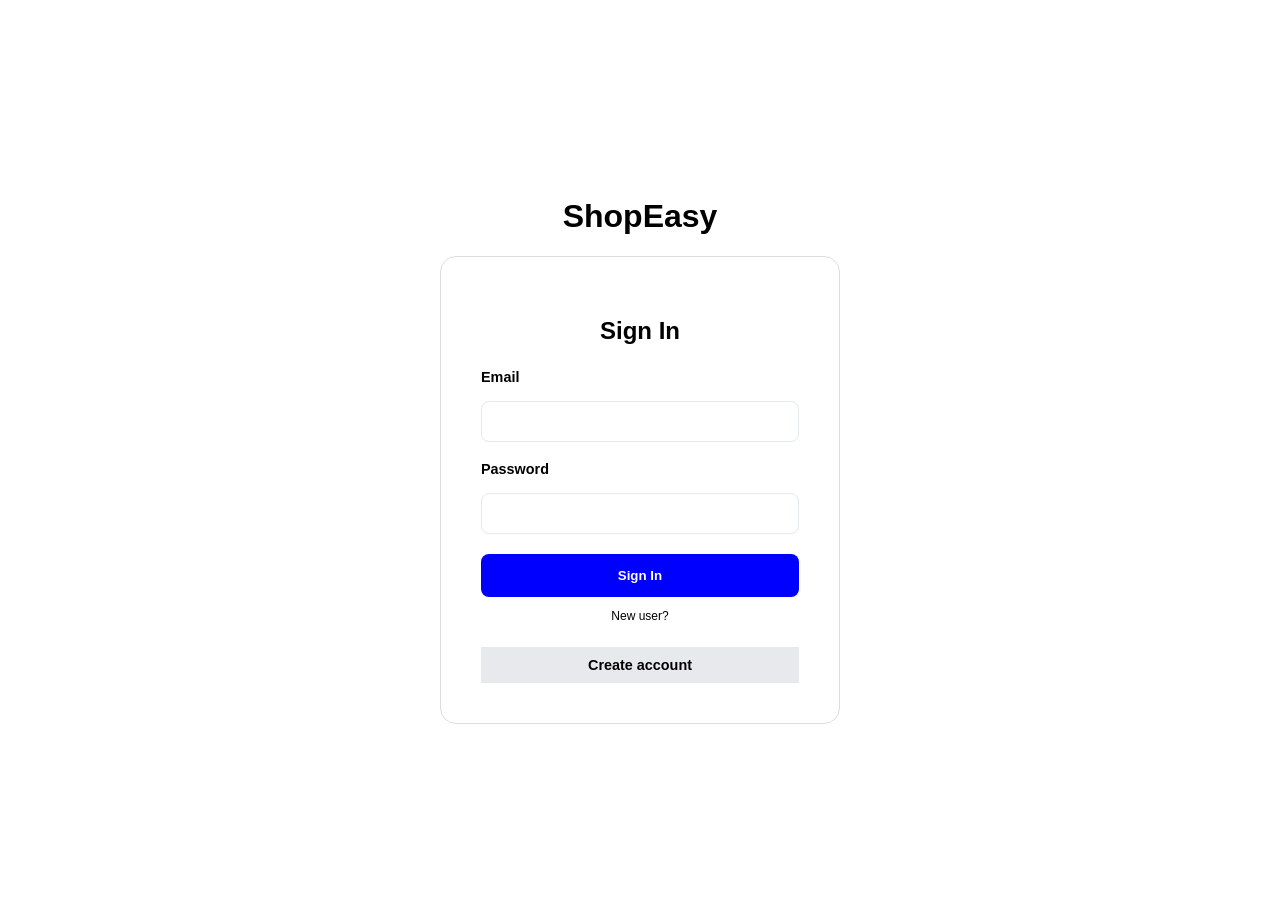
<file: Final Project/ecommerce-frontend/cart.html>
<!DOCTYPE html>
<html>
<head>
    <title>Cart</title>
    <link rel="stylesheet" href="css/cart.css">

    <link rel="stylesheet"
          href="https://cdnjs.cloudflare.com/ajax/libs/font-awesome/6.5.0/css/all.min.css">
</head>
<body>

<header class="navbar">

    <a href="index.html" class="logo-link">
        <h2>ShopEasy</h2>
    </a>

    <div>

        <a href="index.html" title="Home">
            <i class="fa fa-home"></i>
        </a>

        <a href="products.html" title="Products">
            <i class="fa fa-store"></i>
        </a>

        <a href="cart.html" class="cart-icon" title="Cart">
            <i class="fa fa-shopping-cart"></i>
            <span id="cartCount">0</span>
        </a>

        <a href="orders.html" title="Orders">
            <i class="fa fa-box"></i>
        </a>
        <button id="loginBtn" onclick="goToLogin()" style="display:none;">
            Login
        </button>

        <button id="logoutBtn" onclick="logout()" style="display:none;">
            Logout
        </button>
    </div>

</header>

<h2 class="cart-title">Your Shopping Cart</h2>

<div class="cart-container">

    <div id="cart-items"></div>

    <div class="summary">
        <h3>Order Summary</h3>

        <p>Items Total: <span id="itemsTotal">0</span></p>
        <p>Delivery: <span style="color:green;">FREE</span></p>
        <p>Discount: <span id="discount">0</span></p>

        <hr>

        <h2>Total: <span id="total">0</span></h2>

        <button onclick="goToCheckout()" class="checkout-btn">
            Proceed to Checkout
        </button>
    </div>

</div>
<script src="js/common.js"></script>
<script src="js/cart.js"></script>


</body>
</html>
</file>
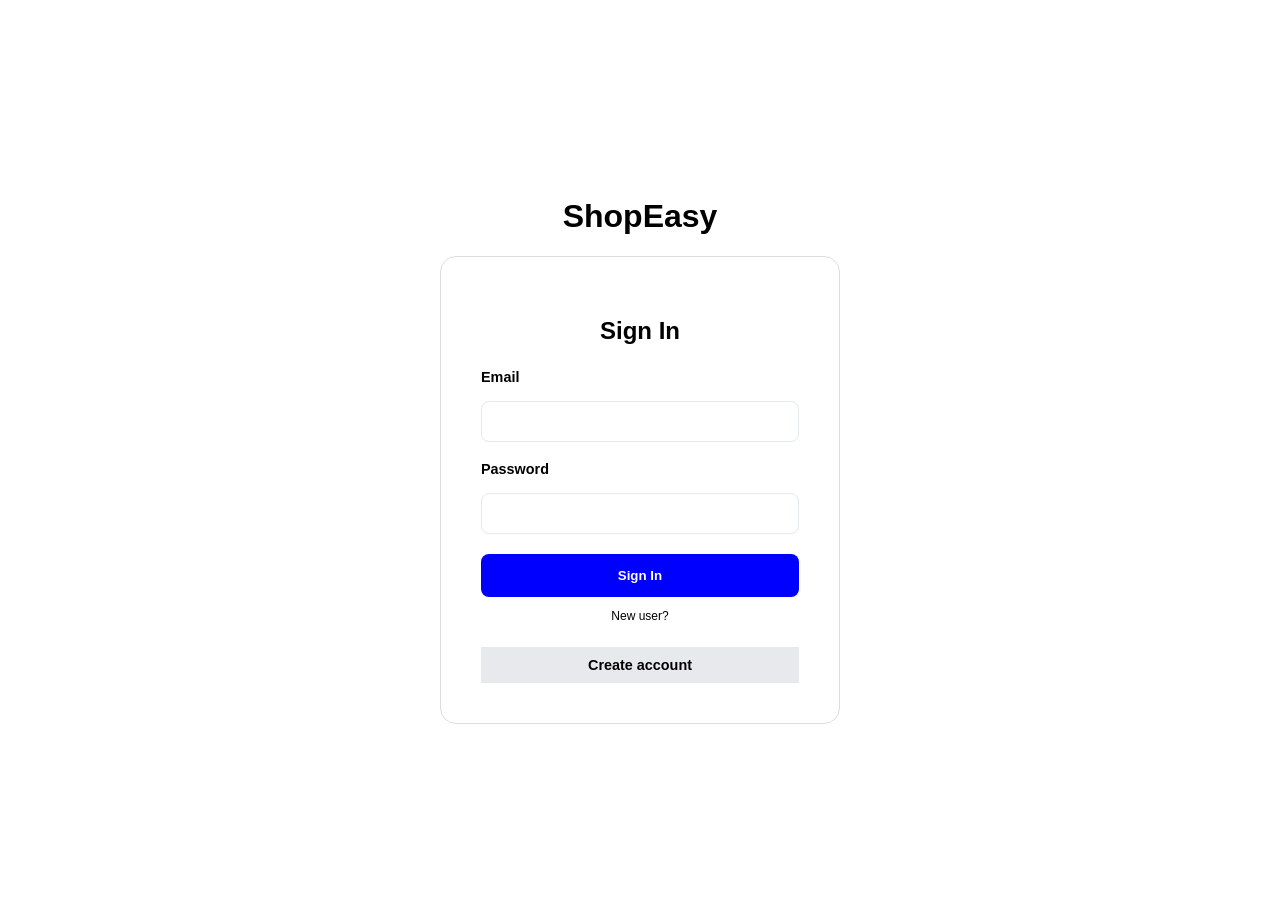
<file: Final Project/ecommerce-frontend/category.html>
<!DOCTYPE html>
<html>
<head>
    <title>Category</title>
    <link rel="stylesheet" href="https://cdnjs.cloudflare.com/ajax/libs/font-awesome/6.5.0/css/all.min.css">
    <link rel="stylesheet" href="css/style.css">
</head>
<body>

<header class="navbar">

    <a href="index.html" class="logo-link">
        <h2>ShopEasy</h2>
    </a>

    <div>

        <a href="index.html" title="Home">
            <i class="fa fa-home"></i>
        </a>

        <a href="products.html" title="Products">
            <i class="fa fa-store"></i>
        </a>

        <a href="cart.html" class="cart-icon" title="Cart">
            <i class="fa fa-shopping-cart"></i>
            <span id="cartCount">0</span>
        </a>

        <a href="orders.html" title="Orders">
            <i class="fa fa-box"></i>
        </a>
        <button id="loginBtn" onclick="goToLogin()" style="display:none;">
            Login
        </button>

        <button id="logoutBtn" onclick="logout()" style="display:none;">
            Logout
        </button>
    </div>

</header>

<h2 id="categoryTitle" style="text-align:center;"></h2>

<div id="product-list" class="product-container"></div>

<script src="js/common.js"></script>
<script src="js/category.js"></script>

</body>
</html>
</file>
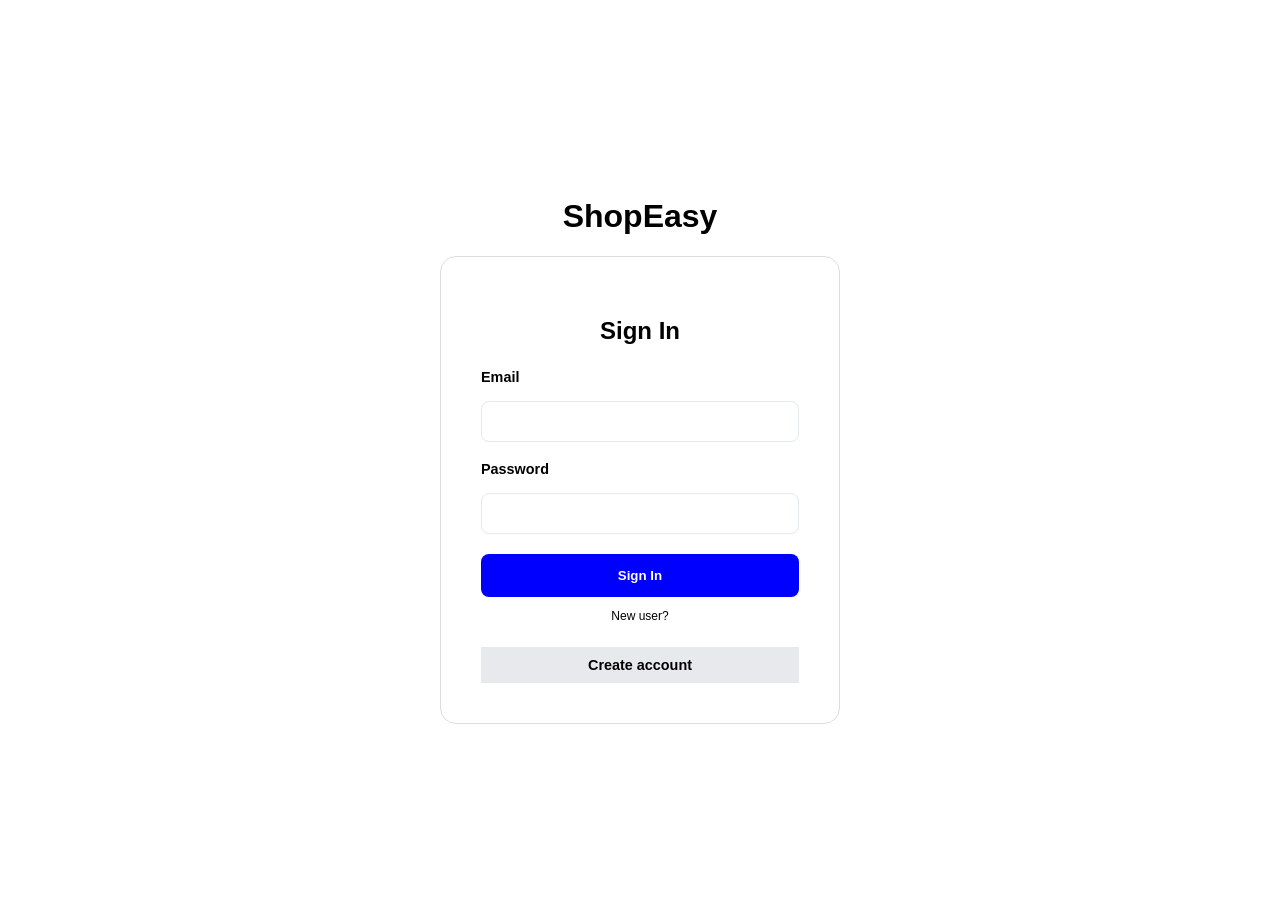
<file: Final Project/ecommerce-frontend/checkout.html>
<!DOCTYPE html>
<html>
<head>
    <title>Checkout</title>
    <link rel="stylesheet" href="css/checkout.css">

    <link rel="stylesheet"
          href="https://cdnjs.cloudflare.com/ajax/libs/font-awesome/6.5.0/css/all.min.css">
</head>

<body>

<!-- NAVBAR -->
<header class="navbar">
    <a href="index.html" class="logo-link">
        <h2>ShopEasy</h2>
    </a>
</header>

<div class="checkout-container">

    <!-- LEFT SIDE -->
    <div class="left">

        <!-- ADDRESS -->
        <div class="card">
            <h3>Delivery Address</h3>

            <input id="name" placeholder="Full Name">
            <input id="phone" placeholder="Phone Number">
            <input id="address" placeholder="Address">
            <input id="city" placeholder="City">
        </div>

    </div>

    <!-- RIGHT SIDE (SUMMARY) -->
    <div class="right">

        <div class="summary-card">
            <h3>Order Summary</h3>

            <p>Items: <span id="itemsTotal">0</span></p>
            <p>Delivery: <span class="free">FREE</span></p>
            <p>Discount: <span id="discount">0</span></p>

            <hr>

            <h2>Total: <span id="total">0</span></h2>

            <button onclick="goToPayment()" class="place-btn">
                Proceed to Payment
            </button>
        </div>

    </div>

</div>
<script src="js/common.js"></script>
<script src="js/checkout.js"></script>

</body>
</html>
</file>
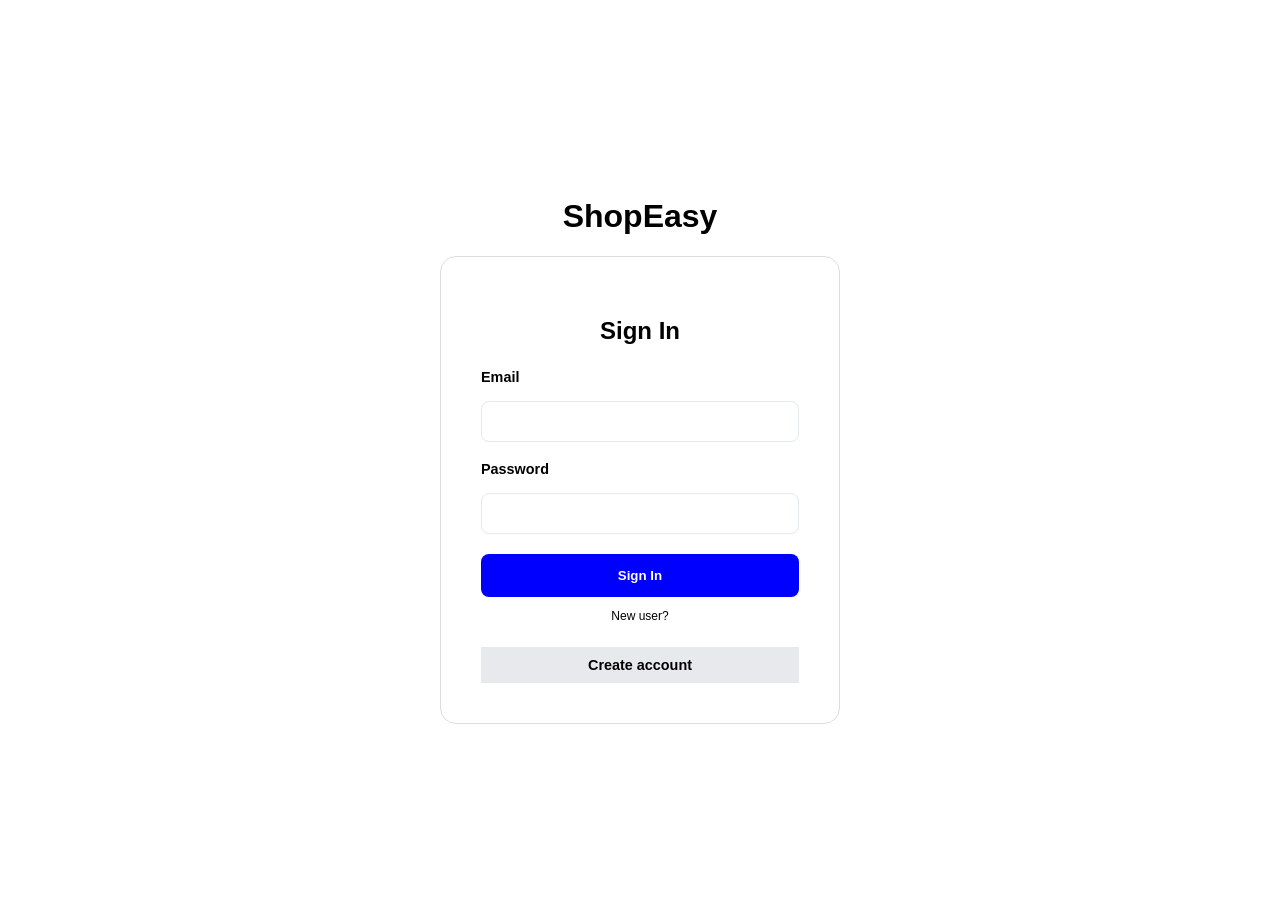
<file: Final Project/ecommerce-frontend/login.html>
<!DOCTYPE html>
<html>
<head>
    <title>Login</title>
    <link rel="stylesheet" href="css/login.css">
</head>
<body>

<div class="container">
    <h1 class="logo"> ShopEasy</h1>

    <div class="login-box">
        <h2>Sign In</h2>

        <form onsubmit="login(event)">
            <label>Email</label>
            <input type="email" id="email" required>

            <label>Password</label>
            <input type="password" id="password" required>

            <button type="submit">Sign In</button>
        </form>

        <p class="small-text">New user?</p>
        <a href="register.html" class="create-btn">Create account</a>
    </div>
</div>

<script src="js/api.js"></script>
<script src="js/auth.js"></script>

</body>
</html>
</file>
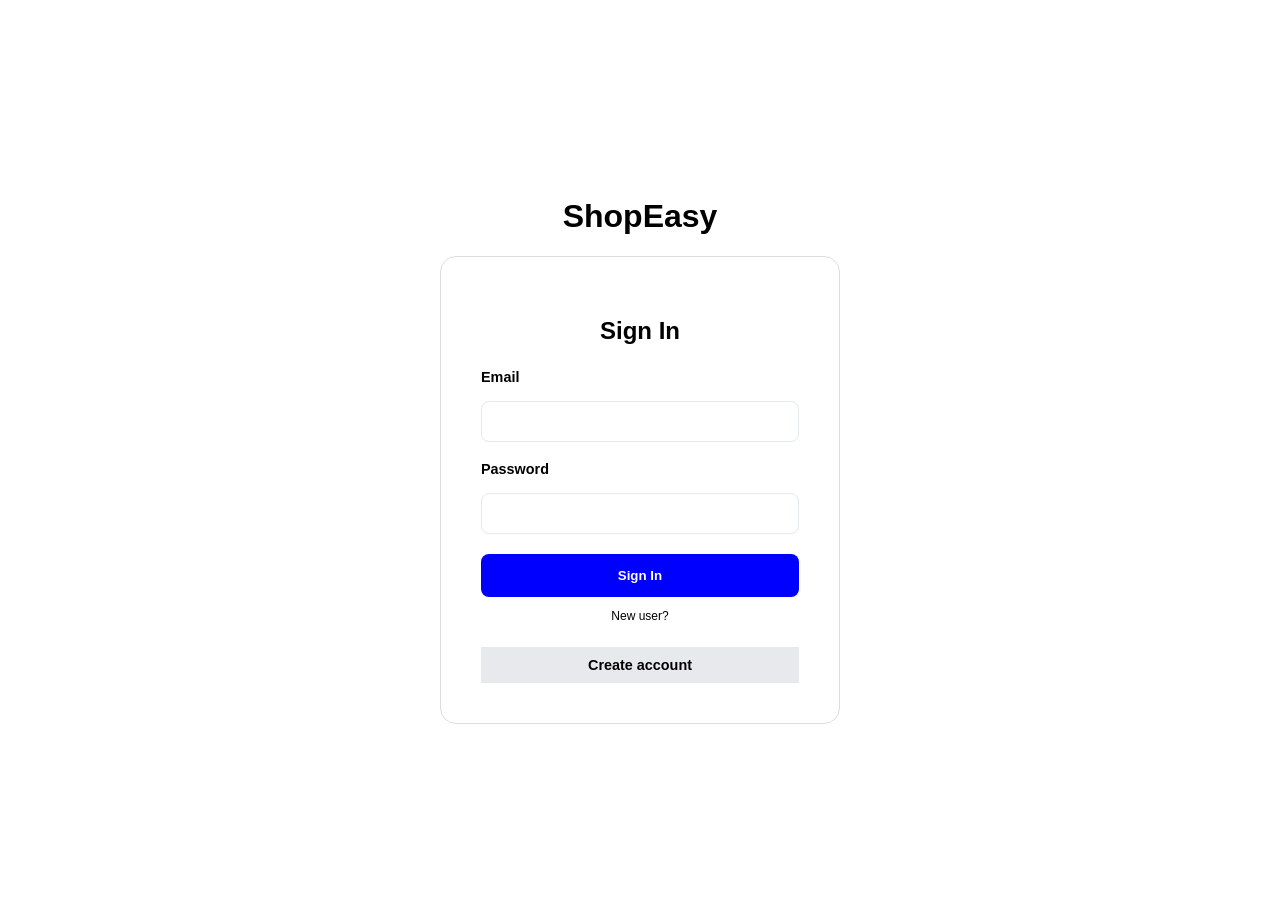
<file: Final Project/ecommerce-frontend/orders.html>
<!DOCTYPE html>
<html>
<head>
    <title>Your Orders</title>
    <link rel="stylesheet" href="css/orders.css">

    <link rel="stylesheet"
          href="https://cdnjs.cloudflare.com/ajax/libs/font-awesome/6.5.0/css/all.min.css">
</head>

<body>

<header class="navbar">

    <a href="index.html" class="logo-link">
        <h2>ShopEasy</h2>
    </a>

    <div>

        <a href="index.html" title="Home">
            <i class="fa fa-home"></i>
        </a>

        <a href="products.html" title="Products">
            <i class="fa fa-store"></i>
        </a>

        <a href="cart.html" class="cart-icon" title="Cart">
            <i class="fa fa-shopping-cart"></i>
            <span id="cartCount">0</span>
        </a>

        <a href="orders.html" title="Orders">
            <i class="fa fa-box"></i>
        </a>
        <button id="loginBtn" onclick="goToLogin()" style="display:none;">
            Login
        </button>

        <button id="logoutBtn" onclick="logout()" style="display:none;">
            Logout
        </button>
    </div>

</header>

<h2 class="title">Your Orders</h2>

<div id="orders-container"></div>

<script src="js/common.js"></script>

<script src="js/orders.js"></script>

</body>
</html>
</file>
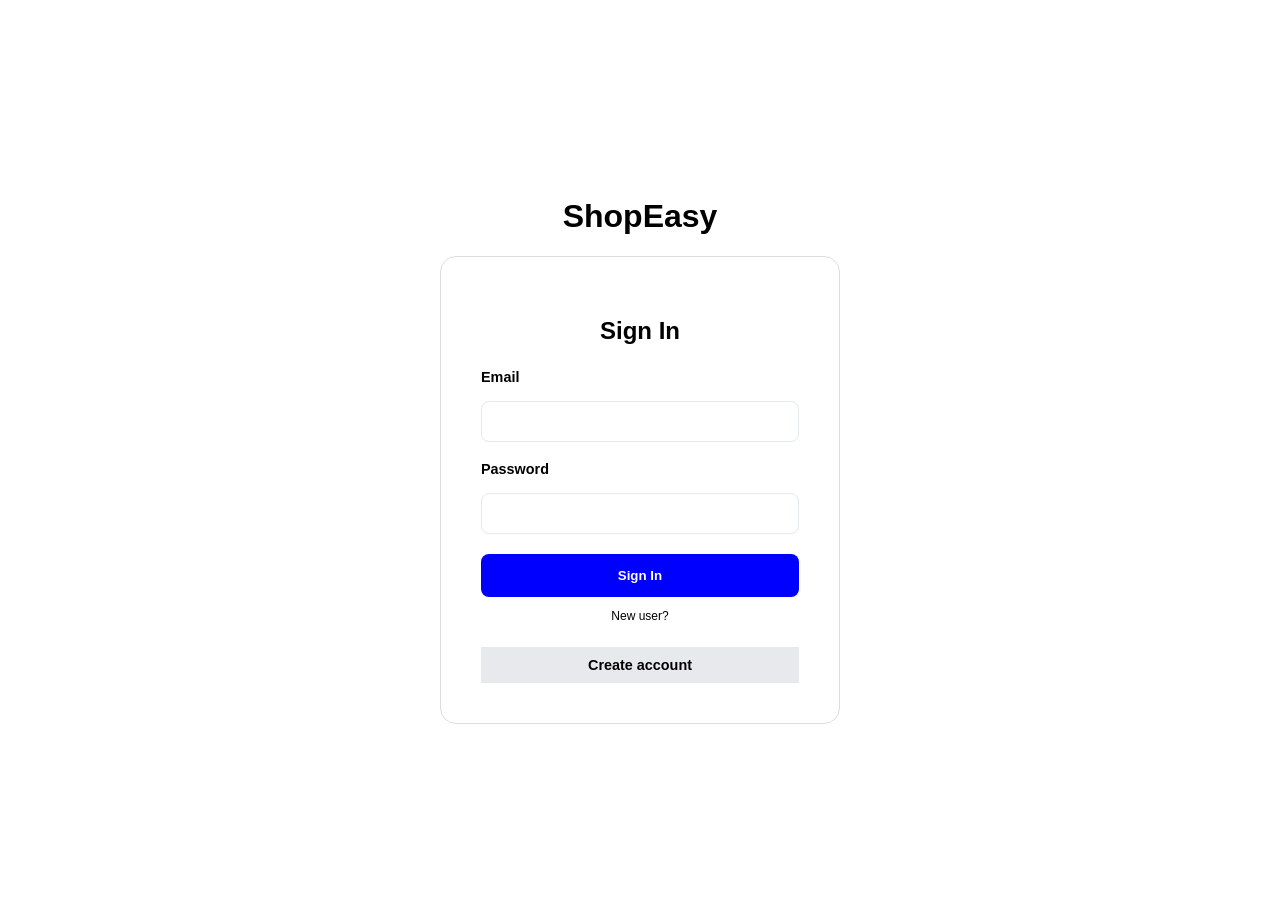
<file: Final Project/ecommerce-frontend/payment.html>
<!DOCTYPE html>
<html>
<head>
    <title>Payment</title>

    <link rel="stylesheet" href="css/payment.css">
    <script src="https://checkout.razorpay.com/v1/checkout.js"></script>
</head>

<body>

<header class="navbar">
    <a href="index.html" class="logo-link">
        <h2>ShopEasy</h2>
    </a>
</header>

<div class="container">

    <!-- LEFT -->
    <div class="left">

        <div class="card">
            <h3>Select Payment Method</h3>

            <p class="secure">Secure payment powered by Razorpay</p>

            <button class="pay-btn" onclick="startPayment()">
                Pay Now
            </button>
        </div>

    </div>

    <!-- RIGHT -->
    <div class="right">

        <div class="summary">
            <h3>Order Summary</h3>

            <p>Total Amount</p>
            <h2><span id="amount">0</span></h2>

            <p class="note">All taxes included</p>
        </div>

    </div>

</div>

<script src="js/common.js"></script>

<script src="js/payment.js"></script>

</body>
</html>
</file>
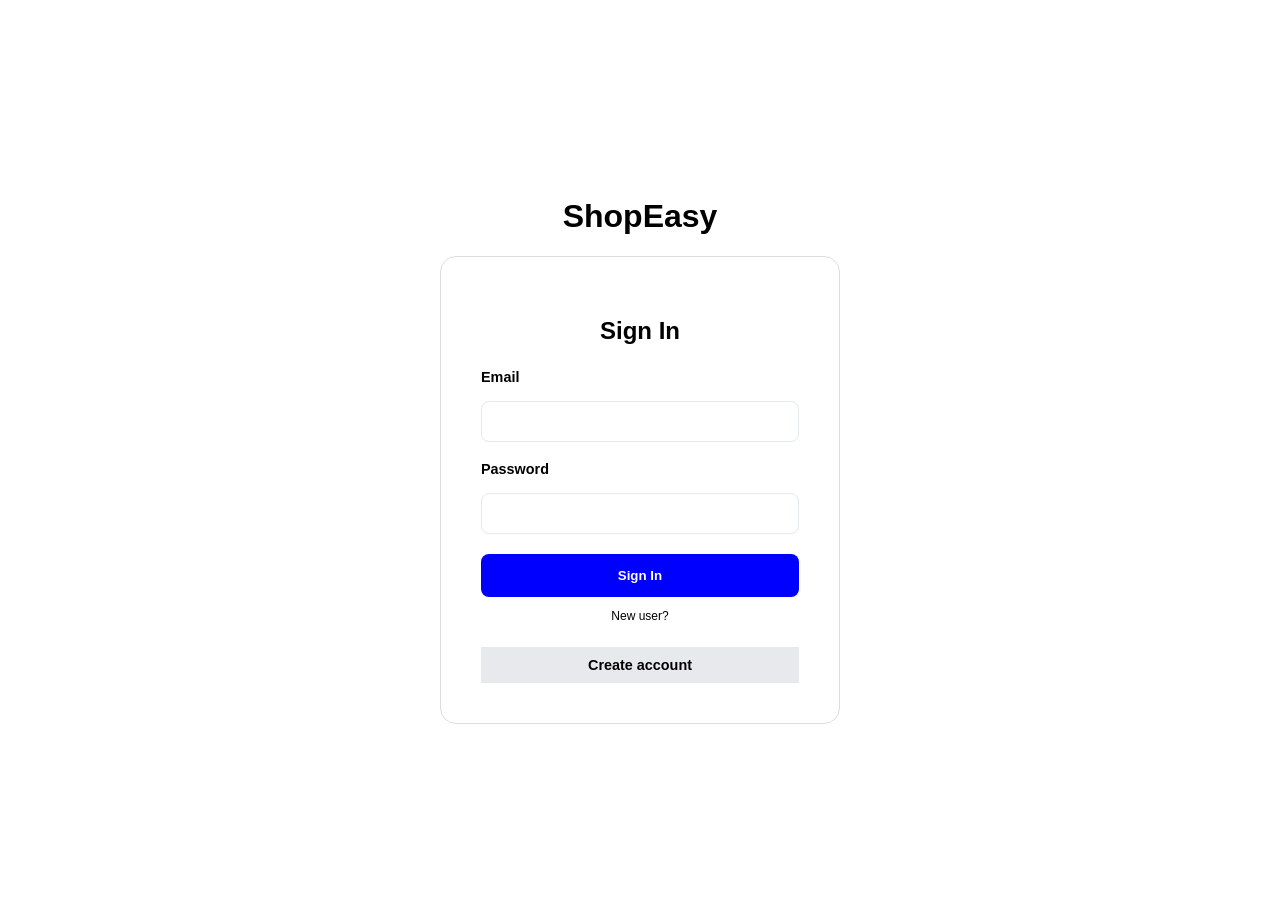
<file: Final Project/ecommerce-frontend/product-detail.html>
<!DOCTYPE html>
<html>
<head>
    <title>Product Detail</title>
    <link rel="stylesheet" href="https://cdnjs.cloudflare.com/ajax/libs/font-awesome/6.5.0/css/all.min.css">

    <link rel="stylesheet" href="css/product-detail.css">
</head>
<body>
<header class="navbar">

    <a href="index.html" class="logo-link">
        <h2>ShopEasy</h2>
    </a>

    <div>

        <a href="index.html" title="Home">
            <i class="fa fa-home"></i>
        </a>

        <a href="products.html" title="Products">
            <i class="fa fa-store"></i>
        </a>

        <a href="cart.html" class="cart-icon" title="Cart">
            <i class="fa fa-shopping-cart"></i>
            <span id="cartCount">0</span>
        </a>

        <a href="orders.html" title="Orders">
            <i class="fa fa-box"></i>
        </a>
        <button id="loginBtn" onclick="goToLogin()" style="display:none;">
            Login
        </button>

        <button id="logoutBtn" onclick="logout()" style="display:none;">
            Logout
        </button>
    </div>

</header>

<div class="container">

    <img id="image" class="product-img">

    <div class="details">
        <h2 id="name"></h2>
        <p id="price"></p>
        <p id="desc"></p>

        <button onclick="addToCartDetail()">Add to Cart</button>
    </div>

</div>
<script src="js/common.js"></script>
<script src="js/product-detail.js"></script>

</body>
</html>
</file>
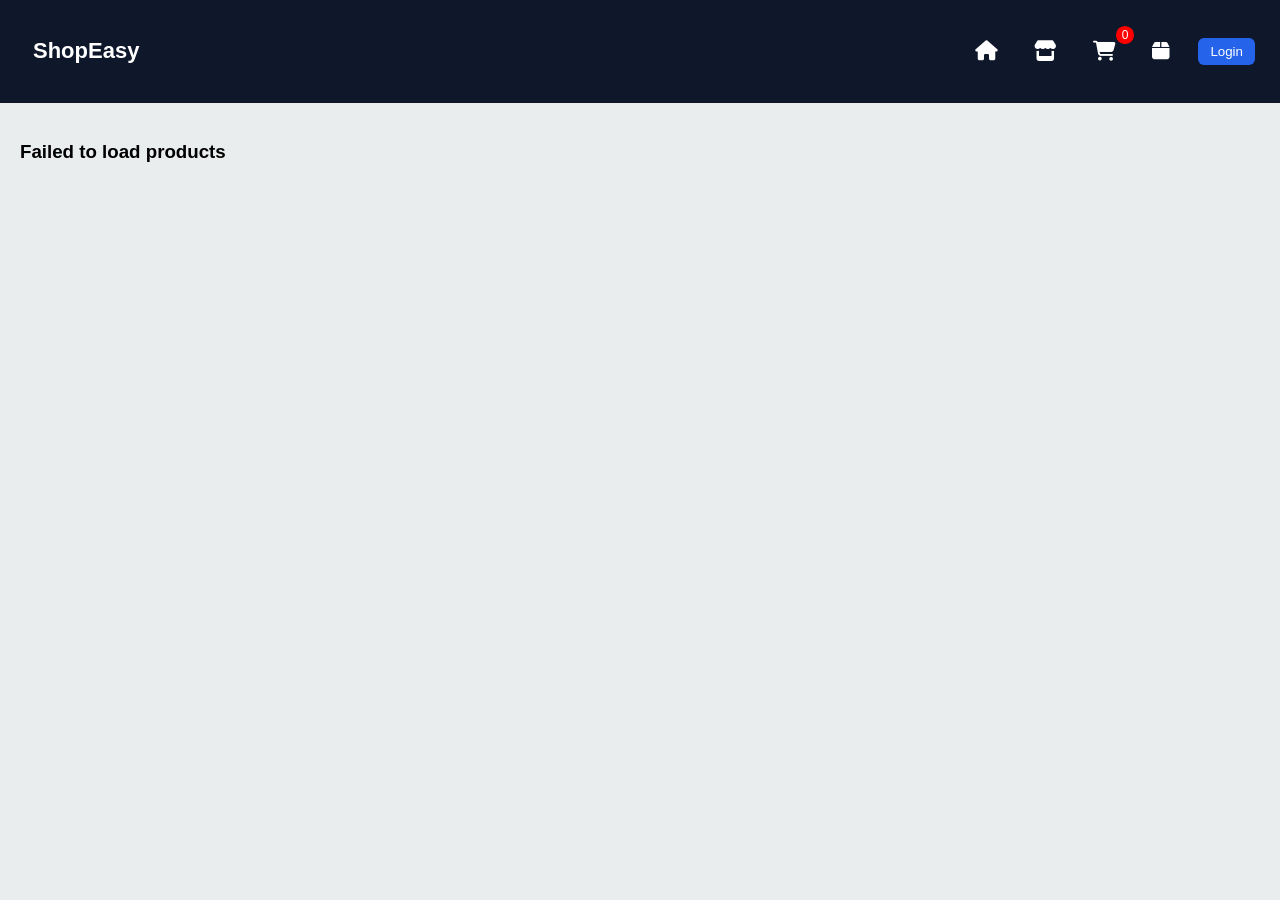
<file: Final Project/ecommerce-frontend/products.html>
<!DOCTYPE html>
<html>
<head>
    <title>ShopEasy</title>


    <link rel="stylesheet" href="https://cdnjs.cloudflare.com/ajax/libs/font-awesome/6.5.0/css/all.min.css">

    <link rel="stylesheet" href="css/products.css">
</head>
<body>


<header class="navbar">

    <a href="index.html" class="logo-link">
        <h2>ShopEasy</h2>
    </a>

    <div>
        <a href="index.html" title="Home">
            <i class="fa fa-home"></i>
        </a>

        <a href="products.html" title="Products">
            <i class="fa fa-store"></i>
        </a>

        <a href="cart.html" class="cart-icon" title="Cart">
            <i class="fa fa-shopping-cart"></i>
            <span id="cartCount">0</span>
        </a>

        <a href="orders.html" title="Orders">
            <i class="fa fa-box"></i>
        </a>
        <button id="loginBtn" onclick="goToLogin()" style="display:none;">
            Login
        </button>

        <button id="logoutBtn" onclick="logout()" style="display:none;">
            Logout
        </button>
    </div>

</header>


<div id="product-list" class="product-container"></div>
<script src="js/common.js"></script>
<script src="js/product.js"></script>

</body>
</html>
</file>
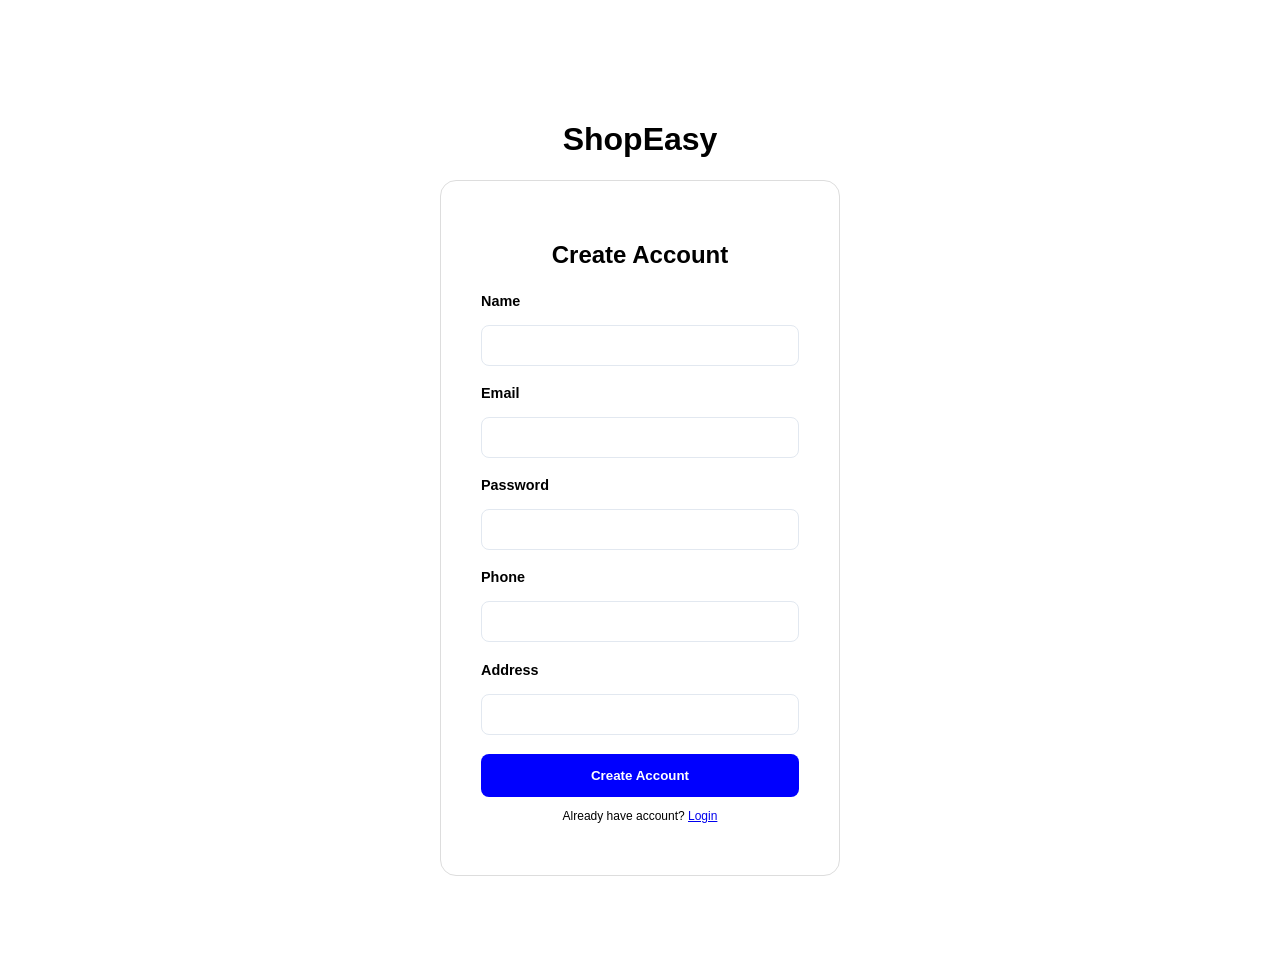
<file: Final Project/ecommerce-frontend/register.html>
<!DOCTYPE html>
<html>
<head>
    <title>Register</title>
    <link rel="stylesheet" href="css/login.css">
</head>
<body>

<div class="container">
    <h1 class="logo"> ShopEasy</h1>

    <div class="login-box">
        <h2>Create Account</h2>

        <form onsubmit="register(event)">
            <label>Name</label>
            <input type="text" id="name" required>

            <label>Email</label>
            <input type="email" id="email" required>

            <label>Password</label>
            <input type="password" id="password" required>

            <label>Phone</label>
            <input type="text" id="phone" required>

            <label>Address</label>
            <input type="text" id="address" required>

            <button type="submit">Create Account</button>
        </form>

        <p class="small-text">
            Already have account? <a href="login.html">Login</a>
        </p>
    </div>
</div>

<script src="js/api.js"></script>
<script src="js/auth.js"></script>

</body>
</html>
</file>
<file: Final Project/ecommerce-frontend/css/cart.css>
body {
     margin: 0;
     font-family: Arial;
     background: #eaeded;
 }


 .navbar {
     display: flex;
     justify-content: space-between;
     align-items: center;
     background-color: #0f172a;   /* dark modern blue */
     padding: 12px 25px;
     color: white;
 }

 /* LOGO */
 .logo-link h2 {
     color: #ffffff;
     font-size: 22px;
     font-weight: bold;
 }

 .cart-title{
    padding-left: 20px;
 }

 /* NAV ICON CONTAINER */
 .navbar div {
     display: flex;
     align-items: center;
     gap: 20px;
 }

 /* ICON LINKS */
 .navbar a {
     color: white;
     font-size: 20px;
     text-decoration: none;
     padding: 8px;
     border-radius: 8px;
     transition: 0.2s;
 }

 /* ICON HOVER */
 .navbar a:hover {
     background-color: #1e293b;
     transform: scale(1.1);
 }

 /* CART COUNT */
 .cart-icon {
     position: relative;
 }

 #cartCount {
     position: absolute;
     top: -6px;
     right: -10px;
     background: red;
     color: white;
     font-size: 12px;
     padding: 2px 6px;
     border-radius: 50%;
 }

 /* LOGIN / LOGOUT BUTTON */
 #loginBtn, #logoutBtn {
     background-color: #2563eb;
     color: white;
     border: none;
     padding: 6px 12px;
     border-radius: 6px;
     cursor: pointer;
     transition: 0.2s;
 }

 #loginBtn:hover, #logoutBtn:hover {
     background-color: #1d4ed8;
 }
 .logo-link {
     text-decoration: none;
     color: inherit;
     cursor: pointer;
 }
 /* LAYOUT */
 .cart-container {
     display: flex;
     padding: 20px;
     gap: 20px;
 }

 /* LEFT */
 #cart-items {
     flex: 3;
 }

 /* ITEM CARD */
 .cart-item {
     display: flex;
     background: white;
     padding: 15px;
     margin-bottom: 15px;
     border-radius: 8px;
 }

 /* IMAGE */
 .cart-item img {
     width: 150px;
     height: 150px;
     object-fit: cover;
     margin-right: 20px;
 }

 /* DETAILS */
 .cart-details {
     flex: 1;
 }

 /* QTY BUTTON */
 .qty-btn {
     padding: 5px 10px;
     margin: 5px;
     background: #ffd814;
     border: none;
     cursor: pointer;
 }

 /* SUMMARY */
 .summary {
     flex: 1;
     background: white;
     padding: 20px;
     border-radius: 8px;
 }

 .summary button {
     width: 100%;
     padding: 10px;
     background: #ffd814;
     border: none;
     cursor: pointer;
 }

 .remove-btn {
     margin-top: 10px;
     background: red;
     color: white;
     border: none;
     padding: 5px 10px;
     cursor: pointer;
 }

 .summary p {
     display: flex;
     justify-content: space-between;
 }

 .checkout-btn {
     margin-top: 15px;
     background: #ffa41c;
     border: none;
     padding: 10px;
     width: 100%;
     cursor: pointer;
 }
 button {
     background: orange;
     padding: 10px;
     border: none;
     cursor: pointer;
 }

 .cart-container {
     display: grid;
     grid-template-columns: 2fr 1fr;
     gap: 2rem;
     padding: 3rem 5%;
 }

 .cart-item {
     display: flex;
     background: var(--white);
     padding: 1.5rem;
     border-radius: 16px;
     margin-bottom: 1.5rem;
     box-shadow: var(--shadow);
     align-items: center;
 }

 .cart-item img {
     width: 120px;
     height: 120px;
     object-fit: contain;
     margin-right: 2rem;
 }

 .qty-btn {
     background: #f1f5f9;
     border: 1px solid #e2e8f0;
     padding: 5px 12px;
     border-radius: 6px;
     cursor: pointer;
 }

 .summary {
     background: var(--white);
     padding: 2rem;
     border-radius: 16px;
     box-shadow: var(--shadow);
     height: fit-content;
 }

 .summary h3 { border-bottom: 1px solid #f1f5f9; padding-bottom: 1rem; }

 .checkout-btn {
     background: var(--primary);
     color: white;
     padding: 14px;
     border-radius: 8px;
     margin-top: 1rem;
 }
</file>
<file: Final Project/ecommerce-frontend/css/style.css>
/* --- Modern Design System --- */
:root {
    --primary: #2563eb;
    --primary-hover: #1d4ed8;
    --dark: #0f172a;
    --light-bg: #f8fafc;
    --text-main: #1e293b;
    --text-muted: #64748b;
    --white: #ffffff;
    --shadow: 0 4px 6px -1px rgb(0 0 0 / 0.1), 0 2px 4px -2px rgb(0 0 0 / 0.1);
    --transition: all 0.3s ease;
}

body {
    margin: 0;
    font-family: 'Inter', -apple-system, system-ui, sans-serif;
    background-color: var(--light-bg);
    color: var(--text-main);
    line-height: 1.6;
}

/* --- Professional Navbar --- */
.navbar {
    display: flex;
    justify-content: space-between;
    align-items: center;
    background-color: var(--dark);
    padding: 1rem 5%;
    position: sticky;
    top: 0;
    z-index: 1000;
    box-shadow: var(--shadow);
}

.logo-link {
    text-decoration: none;
    color: inherit;
    cursor: pointer;
}

.search-bar {
    width: 40%;
    padding: 8px;
    border-radius: 4px;
    border: none;
}

.navbar nav a {
    color: white;
    margin-left: 20px;
    font-size: 18px;
}
/* LOGO */
.logo-link h2 {
    color: #ffffff;
    font-weight: bold;
}

/* NAV ICON CONTAINER */
.navbar div {
    display: flex;
    align-items: center;
    gap: 20px;
}

/* ICON LINKS */
.navbar a {
    color: white;
    font-size: 20px;
    text-decoration: none;
    padding: 8px;
    border-radius: 8px;
    transition: 0.2s;
}

/* ICON HOVER */
.navbar a:hover {
    background-color: #1e293b;
    transform: scale(1.1);
}

/* CART COUNT */
.cart-icon {
    position: relative;
}

#cartCount {
    position: absolute;
    top: -6px;
    right: -10px;
    background: red;
    color: white;
    font-size: 12px;
    padding: 2px 6px;
    border-radius: 50%;
}

/* LOGIN / LOGOUT BUTTON */
#loginBtn, #logoutBtn {
    background-color: #2563eb;
    color: white;
    border: none;
    padding: 6px 12px;
    border-radius: 6px;
    cursor: pointer;
    transition: 0.2s;
}

#loginBtn:hover, #logoutBtn:hover {
    background-color: #1d4ed8;
}

/* --- Hero Section (Index Only) --- */
.hero {
    height: 450px;
    background: linear-gradient(rgba(15, 23, 42, 0.7), rgba(15, 23, 42, 0.7)),
                url('https://images.unsplash.com/photo-1607083206968-13611e3d76db?w=1200');
    background-size: cover;
    display: flex;
    align-items: center;
    justify-content: center;
    text-align: center;
    color: var(--white);
}

.hero h1 { font-size: 3rem; font-weight: 800; margin-bottom: 0.5rem; }

.btn {
    background: #ffd814;
    padding: 10px 20px;
    text-decoration: none;
    color: black;
    font-weight: bold;
    display: inline-block;
    margin-top: 10px;
}


/* --- Category Deals (Index Only) --- */
.deal-container {
    display: grid;
    grid-template-columns: repeat(auto-fit, minmax(200px, 1fr));
    gap: 2rem;
    padding: 2rem 5%;
}

.deal-card {
    background: var(--white);
    border-radius: 12px;
    overflow: hidden;
    box-shadow: var(--shadow);
    transition: var(--transition);
    cursor: pointer;
    text-align: center;
}

.deal-card:hover { transform: translateY(-10px); }

.deal-card img { width: 100%; height: 180px; object-fit: cover; }
button {
    background: orange;
    padding: 10px;
    border: none;
    cursor: pointer;
}
.product-container {
    display: flex;
    flex-wrap: wrap;          /* allows next row */
    gap: 20px;                /* space between cards */
    justify-content: center;  /* center alignment */
}
.product-img {
    width: 100%;
    height: 200px;
    object-fit: cover;
}
.product-card {
    width: 220px;             /* fixed width */
    padding: 10px;
    border: 1px solid #ddd;
    border-radius: 10px;
    text-align: center;
    background: white;
}

/* --- Category Page Enhancements --- */
#categoryTitle {
    text-align: center;
    font-size: 2.5rem;
    font-weight: 800;
    margin: 3rem 0 1rem 0;
    color: var(--dark);
}

.product-container {
    display: grid;
    grid-template-columns: repeat(auto-fill, minmax(280px, 1fr));
    gap: 2.5rem;
    padding: 2rem 5%;
}

.product-card {
    background: var(--white);
    border-radius: 16px;
    padding: 1.5rem;
    box-shadow: var(--shadow);
    transition: var(--transition);
    text-align: center;
}

.product-card:hover {
    transform: translateY(-8px);
    box-shadow: 0 20px 25px -5px rgb(0 0 0 / 0.1);
}
</file>
<file: Final Project/ecommerce-frontend/css/checkout.css>
body {
    margin: 0;
    font-family: Arial, sans-serif;
    background: #eaeded;
}


.navbar {
    display: flex;
    justify-content: space-between;
    align-items: center;
    background-color: #0f172a;   /* dark modern blue */
    padding: 12px 25px;
    color: white;
}

/* LOGO */
.logo-link h2 {
    color: #ffffff;
    font-size: 22px;
    font-weight: bold;
}

/* NAV ICON CONTAINER */
.navbar div {
    display: flex;
    align-items: center;
    gap: 20px;
}

/* ICON LINKS */
.navbar a {
    color: white;
    font-size: 20px;
    text-decoration: none;
    padding: 8px;
    border-radius: 8px;
    transition: 0.2s;
}

/* ICON HOVER */
.navbar a:hover {
    background-color: #1e293b;
    transform: scale(1.1);
}

/* CART COUNT */
.cart-icon {
    position: relative;
}

#cartCount {
    position: absolute;
    top: -6px;
    right: -10px;
    background: red;
    color: white;
    font-size: 12px;
    padding: 2px 6px;
    border-radius: 50%;
}

/* LOGIN / LOGOUT BUTTON */
#loginBtn, #logoutBtn {
    background-color: #2563eb;
    color: white;
    border: none;
    padding: 6px 12px;
    border-radius: 6px;
    cursor: pointer;
    transition: 0.2s;
}

#loginBtn:hover, #logoutBtn:hover {
    background-color: #1d4ed8;
}
.logo-link {
    text-decoration: none;
    color: inherit;
    cursor: pointer;
}

/* MAIN LAYOUT */
.checkout-container {
    display: flex;
    padding: 20px;
    gap: 20px;
}

/* LEFT SECTION */
.left {
    flex: 2;
}

/* RIGHT SECTION */
.right {
    flex: 1;
}

/* CARD STYLE */
.card {
    background: white;
    padding: 20px;
    margin-bottom: 20px;
    border-radius: 8px;
}

/* INPUTS */
.card input {
    width: 100%;
    padding: 10px;
    margin: 10px 0;
    border: 1px solid #ccc;
    border-radius: 5px;
}

/* SUMMARY */
.summary-card {
    background: white;
    padding: 20px;
    border-radius: 8px;
    position: sticky;
    top: 20px;
}

.summary-card h3 {
    margin-bottom: 15px;
}

.summary-card p {
    margin: 8px 0;
}

/* FREE TEXT */
.free {
    color: green;
    font-weight: bold;
}

/* BUTTON */
.place-btn {
    width: 100%;
    padding: 12px;
    background: #ffd814;
    border: none;
    border-radius: 5px;
    font-weight: bold;
    margin-top: 15px;
    cursor: pointer;
}

.place-btn:hover {
    background: #f7ca00;
}
button {
    background: orange;
    padding: 10px;
    border: none;
    cursor: pointer;
}
</file>
<file: Final Project/ecommerce-frontend/css/login.css>
body {
    background: #f3f3f3;
    font-family: Arial;
}

.container {
    width: 320px;
    margin: 80px auto;
}

.logo {
    text-align: center;
}

.login-box {
    background: white;
    padding: 20px;
    border: 1px solid #ddd;
}

input {
    width: 100%;
    padding: 8px;
    margin: 8px 0;
}

button {
    width: 100%;
    padding: 10px;
    background: #f0c14b;
    border: none;
}

.create-btn {
    display: block;
    text-align: center;
    margin-top: 10px;
    background: #e7e9ec;
    padding: 8px;
    text-decoration: none;
}

.small-text {
    text-align: center;
    font-size: 12px;
}

/* --- Login & Register Styles --- */
body {
    background: var(--light-bg);
    display: flex;
    justify-content: center;
    align-items: center;
    min-height: 100vh;
    margin: 0;
}

.container {
    width: 100%;
    max-width: 400px;
    padding: 20px;
}

.login-box {
    background: var(--white);
    padding: 2.5rem;
    border-radius: 16px;
    box-shadow: var(--shadow);
}

.login-box h2 {
    margin-bottom: 1.5rem;
    font-weight: 800;
    color: var(--dark);
    text-align: center;
}

label {
    display: block;
    font-size: 0.9rem;
    font-weight: 600;
    margin-bottom: 0.5rem;
    color: var(--text-main);
}

input {
    width: 100%;
    padding: 12px;
    margin-bottom: 1.2rem;
    border: 1px solid #e2e8f0;
    border-radius: 8px;
    box-sizing: border-box;
    transition: var(--transition);
}

input:focus {
    outline: none;
    border-color: var(--primary);
    box-shadow: 0 0 0 3px rgba(37, 99, 235, 0.1);
}

button {
    width: 100%;
    padding: 14px;
    background: blue;
    color: white;
    border: none;
    border-radius: 8px;
    font-weight: 700;
    cursor: pointer;
    transition: var(--transition);
}

button:hover {
    background: grey;
}

.create-btn {
    display: block;
    text-align: center;
    margin-top: 1.5rem;
    padding: 10px;
    color: var(--primary);
    text-decoration: none;
    font-weight: 600;
    font-size: 0.9rem;
}
</file>
<file: Final Project/ecommerce-frontend/css/orders.css>
body {
    font-family: Arial;
    background: #eaeded;
    margin: 0;
}

/* ===============================
   NAVBAR
=============================== */
.navbar {
    display: flex;
    justify-content: space-between;
    align-items: center;
    background-color: #0f172a;   /* dark modern blue */
    padding: 12px 25px;
    color: white;
}

/* LOGO */
.logo-link h2 {
    color: #ffffff;
    font-size: 22px;
    font-weight: bold;
}

/* NAV ICON CONTAINER */
.navbar div {
    display: flex;
    align-items: center;
    gap: 20px;
}

/* ICON LINKS */
.navbar a {
    color: white;
    font-size: 20px;
    text-decoration: none;
    padding: 8px;
    border-radius: 8px;
    transition: 0.2s;
}

/* ICON HOVER */
.navbar a:hover {
    background-color: #1e293b;
    transform: scale(1.1);
}

/* CART COUNT */
.cart-icon {
    position: relative;
}

#cartCount {
    position: absolute;
    top: -6px;
    right: -10px;
    background: red;
    color: white;
    font-size: 12px;
    padding: 2px 6px;
    border-radius: 50%;
}

/* LOGIN / LOGOUT BUTTON */
#loginBtn, #logoutBtn {
    background-color: #2563eb;
    color: white;
    border: none;
    padding: 6px 12px;
    border-radius: 6px;
    cursor: pointer;
    transition: 0.2s;
}

#loginBtn:hover, #logoutBtn:hover {
    background-color: #1d4ed8;
}
.logo-link {
    text-decoration: none;
    color: inherit;
    cursor: pointer;
}

.order-card {
    background: white;
    margin: 20px;
    padding: 15px;
    border-radius: 8px;
}

.order-header {
    display: flex;
    justify-content: space-between;
    border-bottom: 1px solid #ddd;
    padding-bottom: 10px;
}

.order-item {
    display: flex;
    margin-top: 15px;
}

.order-item img {
    width: 100px;
    height: 100px;
    margin-right: 15px;
}
button {
    background: orange;
    padding: 10px;
    border: none;
    cursor: pointer;
}

.order-card {
    background: var(--white);
    margin: 2rem 10%;
    padding: 2rem;
    border-radius: 16px;
    box-shadow: var(--shadow);
}

.order-header {
    display: flex;
    justify-content: space-between;
    padding-bottom: 1.5rem;
    border-bottom: 2px solid #f8fafc;
}

.order-item {
    display: flex;
    margin-top: 1.5rem;
    padding: 1rem;
    background: #f8fafc;
    border-radius: 12px;
    align-items: center;
}

.order-item img {
    width: 80px;
    height: 80px;
    object-fit: contain;
    margin-right: 1.5rem;
}

.status-paid { color: #10b981; font-weight: 700; } /* Emerald Green */
</file>
<file: Final Project/ecommerce-frontend/css/payment.css>
body {
    margin: 0;
    font-family: Arial;
    background: #eaeded;
}

/* ===============================
   NAVBAR
=============================== */
.navbar {
    display: flex;
    justify-content: space-between;
    align-items: center;
    background-color: #0f172a;   /* dark modern blue */
    padding: 12px 25px;
    color: white;
}

/* LOGO */
.logo-link h2 {
    color: #ffffff;
    font-size: 22px;
    font-weight: bold;
}

/* NAV ICON CONTAINER */
.navbar div {
    display: flex;
    align-items: center;
    gap: 20px;
}

/* ICON LINKS */
.navbar a {
    color: white;
    font-size: 20px;
    text-decoration: none;
    padding: 8px;
    border-radius: 8px;
    transition: 0.2s;
}

/* ICON HOVER */
.navbar a:hover {
    background-color: #1e293b;
    transform: scale(1.1);
}

/* CART COUNT */
.cart-icon {
    position: relative;
}

#cartCount {
    position: absolute;
    top: -6px;
    right: -10px;
    background: red;
    color: white;
    font-size: 12px;
    padding: 2px 6px;
    border-radius: 50%;
}

/* LOGIN / LOGOUT BUTTON */
#loginBtn, #logoutBtn {
    background-color: #2563eb;
    color: white;
    border: none;
    padding: 6px 12px;
    border-radius: 6px;
    cursor: pointer;
    transition: 0.2s;
}

#loginBtn:hover, #logoutBtn:hover {
    background-color: #1d4ed8;
}
.logo-link {
    text-decoration: none;
    color: inherit;
    cursor: pointer;
}

.container {
    display: flex;
    gap: 20px;
    padding: 20px;
}

.left {
    flex: 2;
}

.right {
    flex: 1;
}

.card {
    background: white;
    padding: 20px;
    border-radius: 8px;
}

.summary {
    background: white;
    padding: 20px;
    border-radius: 8px;
    position: sticky;
    top: 20px;
}

.secure {
    color: gray;
    font-size: 14px;
}

.note {
    font-size: 12px;
    color: gray;
}

.pay-btn {
    width: 100%;
    padding: 12px;
    background: #ffd814;
    border: none;
    margin-top: 20px;
    cursor: pointer;
    font-weight: bold;
}

.pay-btn:hover {
    background: #f7ca00;
}
button {
    background: orange;
    padding: 10px;
    border: none;
    cursor: pointer;
}
</file>
<file: Final Project/ecommerce-frontend/css/product-detail.css>
body {
    font-family: Arial;
}

.navbar {
    display: flex;
    justify-content: space-between;
    align-items: center;
    background-color: #0f172a;   /* dark modern blue */
    padding: 12px 25px;
    color: white;
}

/* LOGO */
.logo-link h2 {
    color: #ffffff;
    font-size: 22px;
    font-weight: bold;
}

/* NAV ICON CONTAINER */
.navbar div {
    display: flex;
    align-items: center;
    gap: 20px;
}

/* ICON LINKS */
.navbar a {
    color: white;
    font-size: 20px;
    text-decoration: none;
    padding: 8px;
    border-radius: 8px;
    transition: 0.2s;
}

/* ICON HOVER */
.navbar a:hover {
    background-color: #1e293b;
    transform: scale(1.1);
}

/* CART COUNT */
.cart-icon {
    position: relative;
}

#cartCount {
    position: absolute;
    top: -6px;
    right: -10px;
    background: red;
    color: white;
    font-size: 12px;
    padding: 2px 6px;
    border-radius: 50%;
}

/* LOGIN / LOGOUT BUTTON */
#loginBtn, #logoutBtn {
    background-color: #2563eb;
    color: white;
    border: none;
    padding: 6px 12px;
    border-radius: 6px;
    cursor: pointer;
    transition: 0.2s;
}

#loginBtn:hover, #logoutBtn:hover {
    background-color: #1d4ed8;
}
.logo-link {
    text-decoration: none;
    color: inherit;
    cursor: pointer;
}

.container {
    display: flex;
    padding: 40px;
}

.product-img {
    width: 300px;
    margin-right: 50px;
}

.details {
    max-width: 400px;
}

button {
    background: orange;
    padding: 10px;
    border: none;
    cursor: pointer;
}

.container {
    display: grid;
    grid-template-columns: 1fr 1fr;
    gap: 4rem;
    padding: 4rem 10%;
    align-items: center;
}

.product-img {
    width: 100%;
    max-height: 500px;
    object-fit: contain;
    background: white;
    border-radius: 20px;
    padding: 2rem;
    box-shadow: var(--shadow);
}

.details h2 { font-size: 2.5rem; font-weight: 800; color: var(--dark); }

#price {
    font-size: 1.8rem;
    color: var(--primary);
    font-weight: 700;
    margin: 1rem 0;
}

#desc { color: var(--text-muted); font-size: 1.1rem; margin-bottom: 2rem; }

button {
    width: 100%;
    padding: 16px;
    background: orange;
    color: white;
    border-radius: 12px;
    font-weight: 700;
    font-size: 1.1rem;
    border: none;
    cursor: pointer;
    transition: var(--transition);
}

button:hover { background: yellow; box-shadow: 0 10px 15px -3px rgba(37, 99, 235, 0.4); }
</file>
<file: Final Project/ecommerce-frontend/css/products.css>
body {
    margin: 0;
    font-family: Arial, sans-serif;
    background: #eaeded;
}


.navbar {
    display: flex;
    justify-content: space-between;
    align-items: center;
    background-color: #0f172a;   /* dark modern blue */
    padding: 12px 25px;
    color: white;
}

/* LOGO */
.logo-link h2 {
    color: #ffffff;
    font-size: 22px;
    font-weight: bold;
}

/* NAV ICON CONTAINER */
.navbar div {
    display: flex;
    align-items: center;
    gap: 20px;
}

/* ICON LINKS */
.navbar a {
    color: white;
    font-size: 20px;
    text-decoration: none;
    padding: 8px;
    border-radius: 8px;
    transition: 0.2s;
}

/* ICON HOVER */
.navbar a:hover {
    background-color: #1e293b;
    transform: scale(1.1);
}

/* CART COUNT */
.cart-icon {
    position: relative;
}

#cartCount {
    position: absolute;
    top: -6px;
    right: -10px;
    background: red;
    color: white;
    font-size: 12px;
    padding: 2px 6px;
    border-radius: 50%;
}

/* LOGIN / LOGOUT BUTTON */
#loginBtn, #logoutBtn {
    background-color: #2563eb;
    color: white;
    border: none;
    padding: 6px 12px;
    border-radius: 6px;
    cursor: pointer;
    transition: 0.2s;
}

#loginBtn:hover, #logoutBtn:hover {
    background-color: #1d4ed8;
}

.logo {
    font-size: 20px;
    font-weight: bold;
}


.search-bar {
    width: 40%;
    padding: 8px;
    border-radius: 4px;
    border: none;
}


.navbar nav a {
    color: white;
    margin-left: 20px;
    font-size: 18px;
    text-decoration: none;
    position: relative;
}
.logo-link {
    text-decoration: none;
    color: inherit;
    cursor: pointer;
}


.cart-icon span {
    position: absolute;
    top: -8px;
    right: -10px;
    background: orange;
    color: black;
    font-size: 12px;
    padding: 2px 6px;
    border-radius: 50%;
}


.product-container {
    display: grid;
    grid-template-columns: repeat(4, 1fr);
    gap: 20px;
    padding: 20px;
}


.product-card {
    background: white;
    padding: 15px;
    border-radius: 8px;
    transition: 0.3s;
    cursor: pointer;
}


.product-card:hover {
    transform: scale(1.03);
    box-shadow: 0 4px 10px rgba(0,0,0,0.2);
}

.product-img {
    width: 100%;
    height: 200px;
    object-fit: contain;
}


.product-card h3 {
    font-size: 16px;
}


.product-card p {
    color: #b12704;
    font-weight: bold;
}


.product-card button {
    width: 100%;
    background: #ffd814;
    border: 1px solid #fcd200;
    padding: 8px;
    margin-top: 10px;
    cursor: pointer;
}

.product-card button:hover {
    background: #f7ca00;
}

.badge {
    position: absolute;
    background: red;
    color: white;
    padding: 4px 8px;
    font-size: 12px;
    border-radius: 4px;
}


.rating {
    color: #ffa41c;
    font-size: 14px;
}


.price {
    font-weight: bold;
}

.old-price {
    text-decoration: line-through;
    color: gray;
    font-size: 12px;
    margin-left: 5px;
}


.product-card {
    position: relative;
}
button {
    background: orange;
    padding: 10px;
    border: none;
    cursor: pointer;
}
</file>
